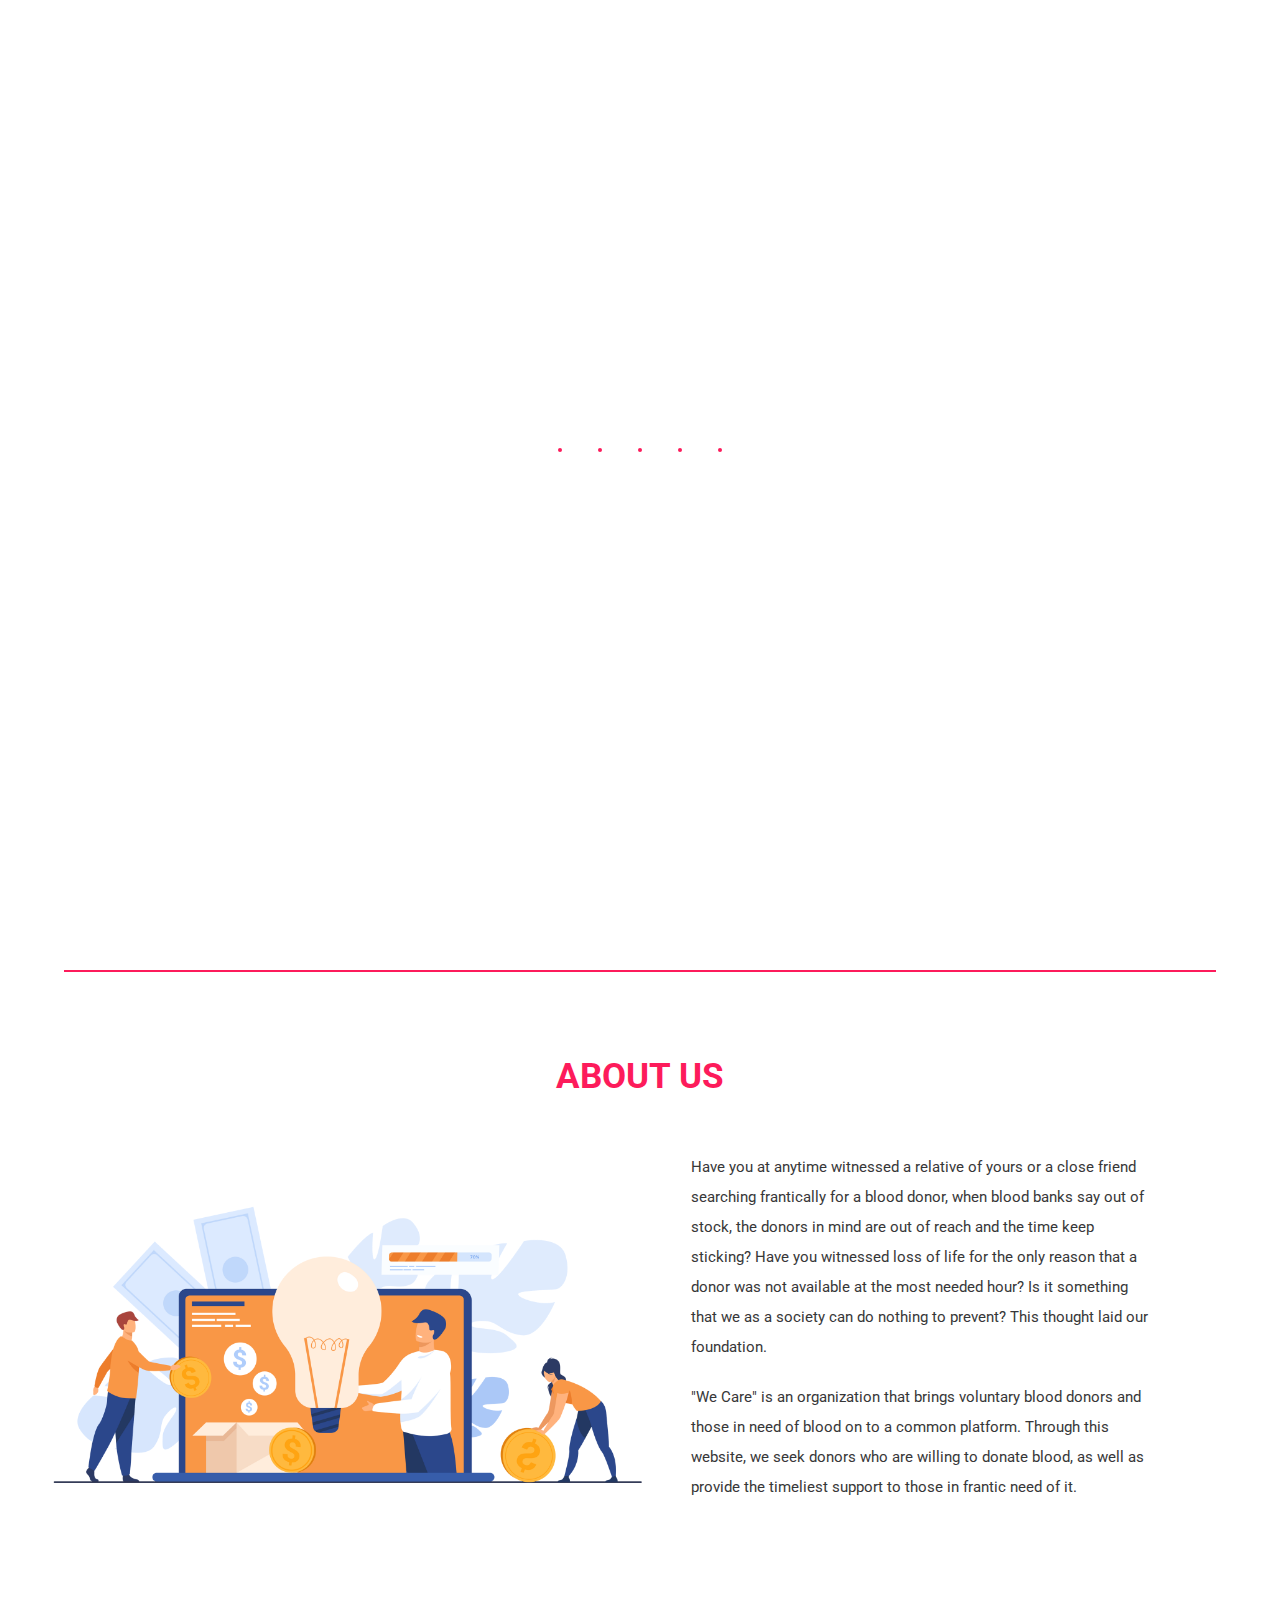
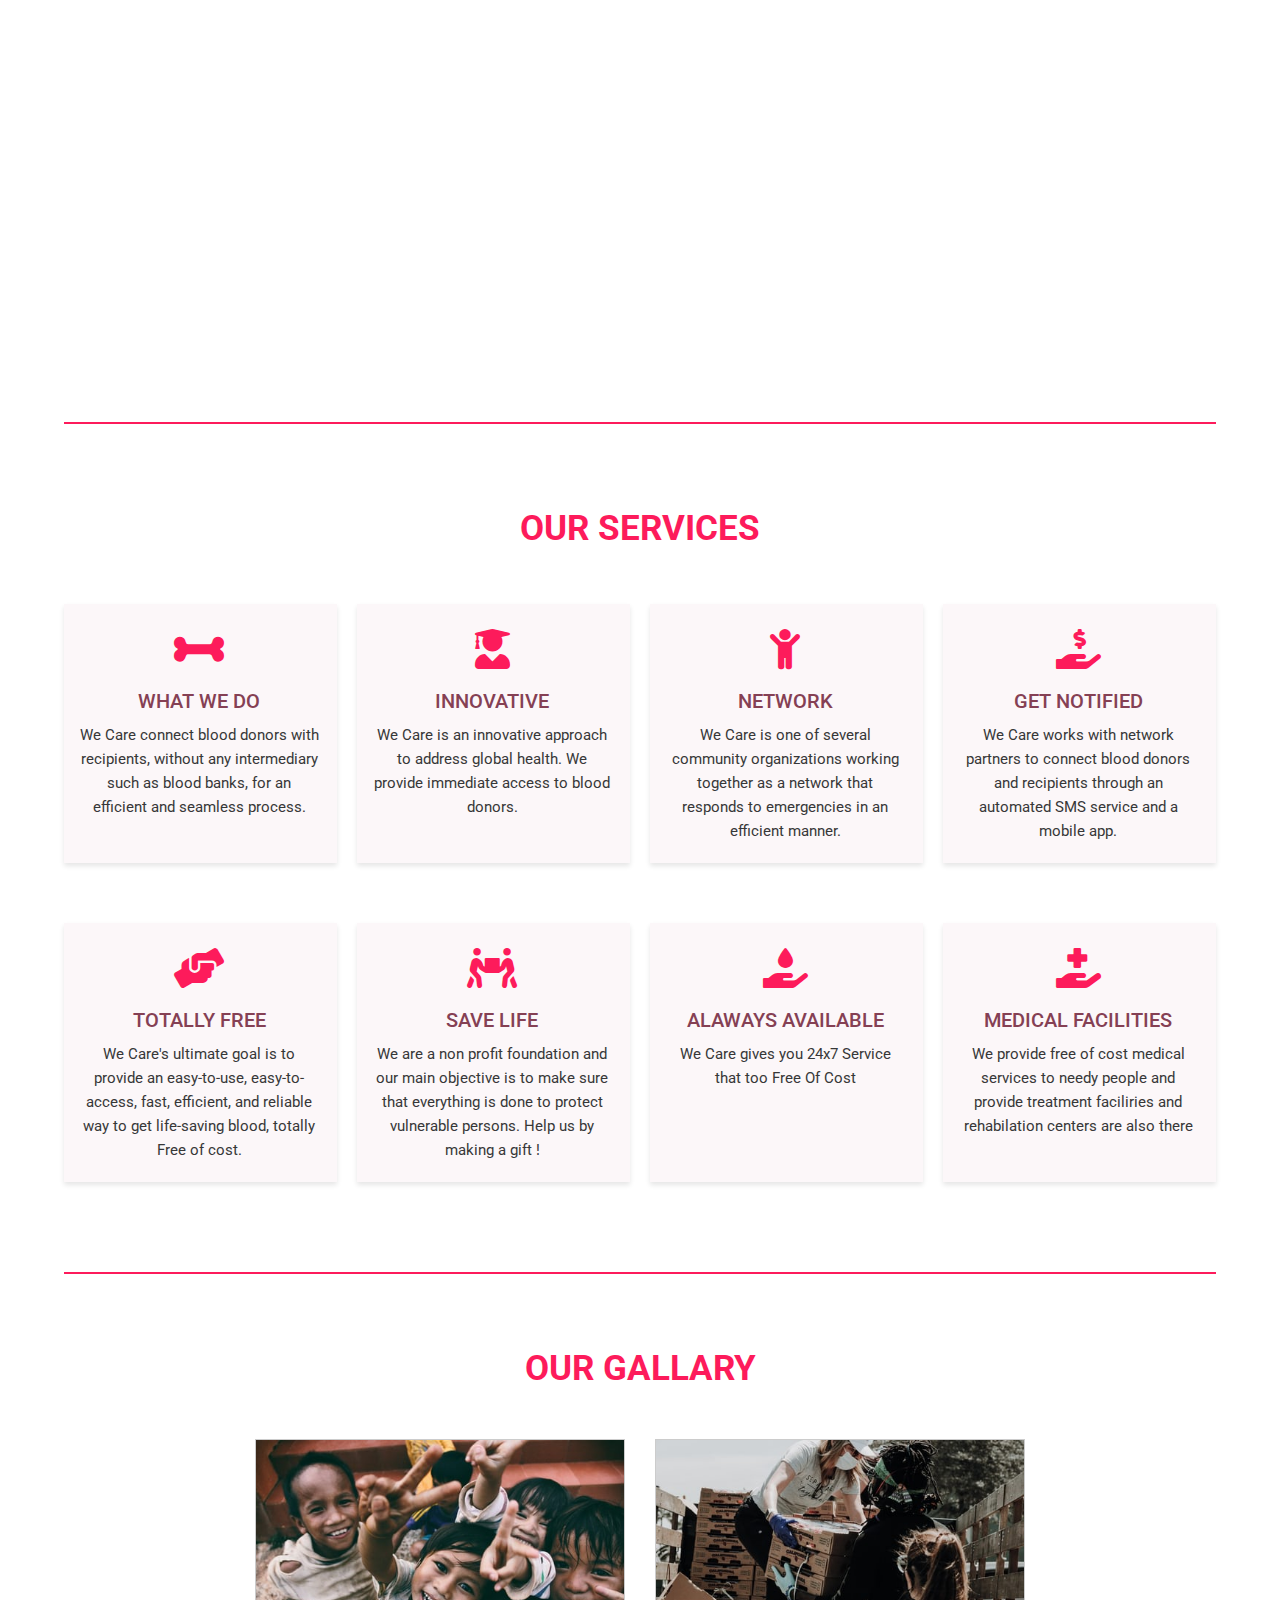
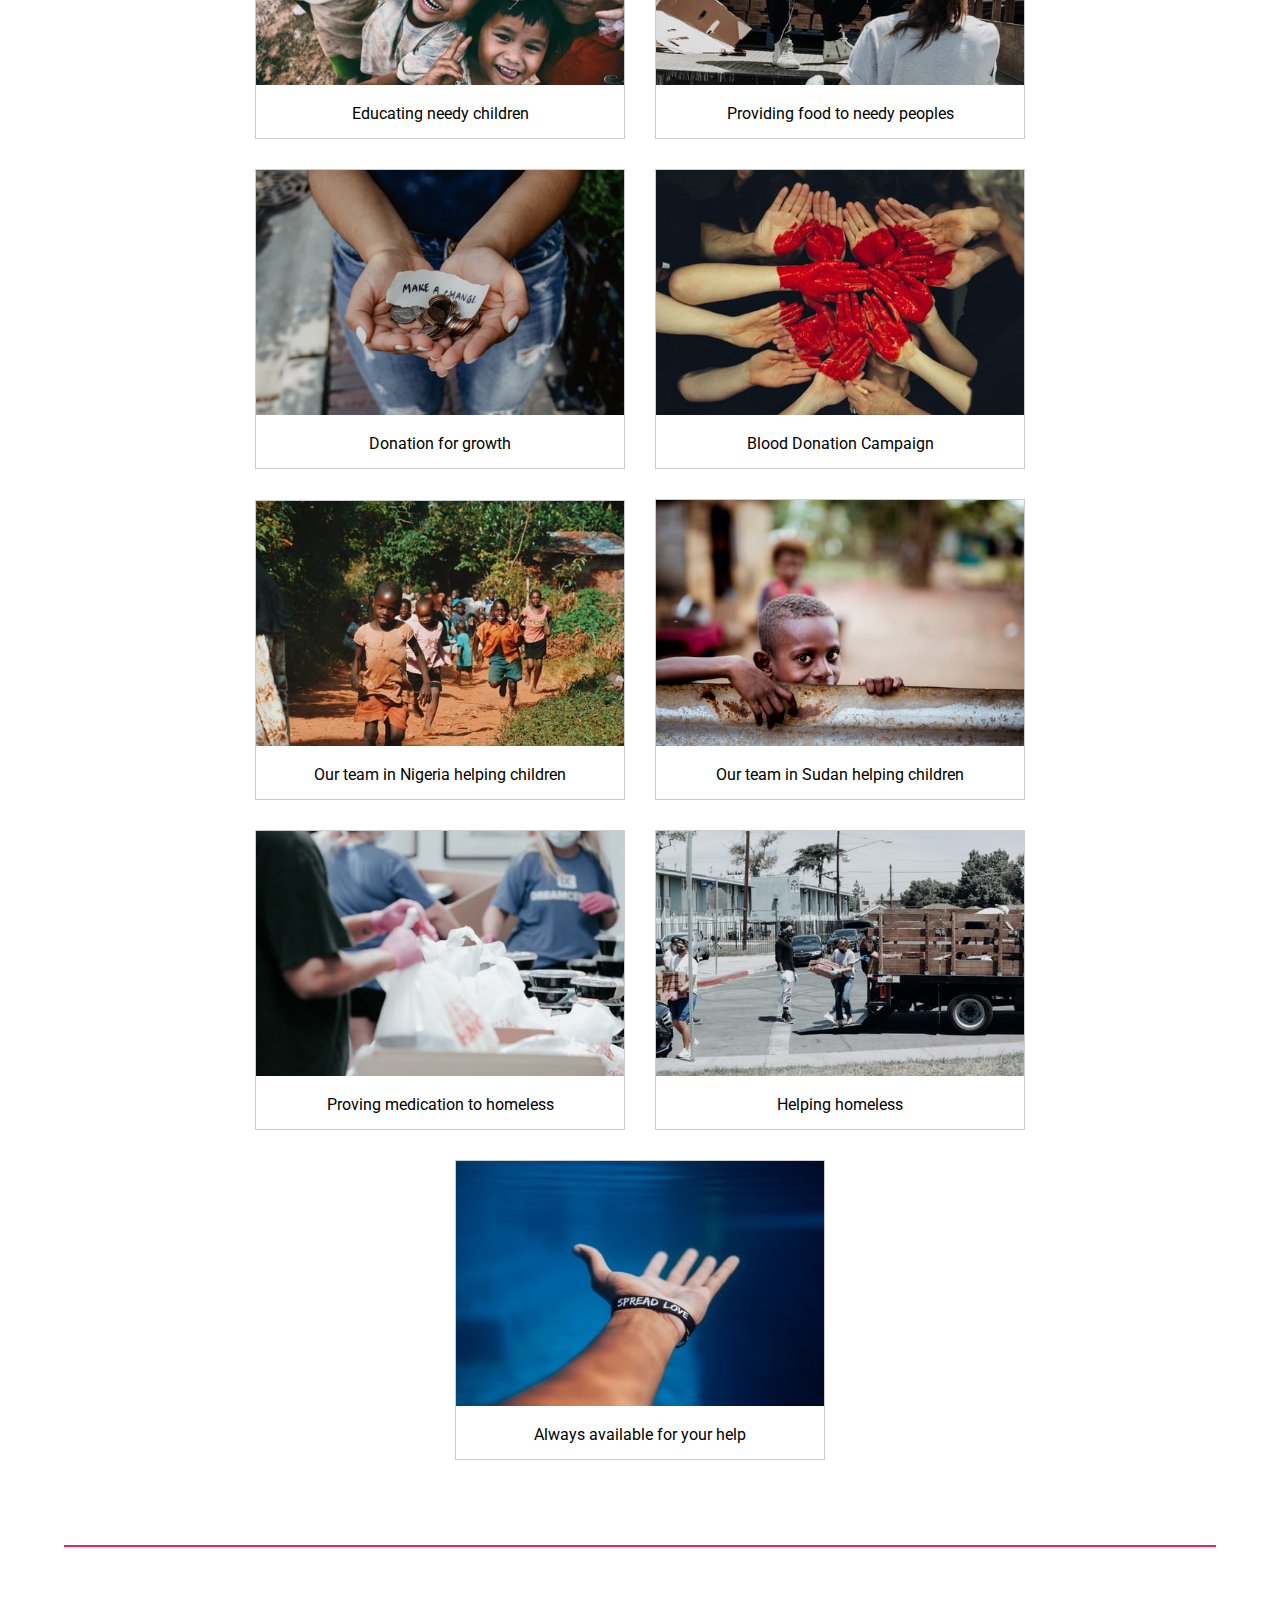
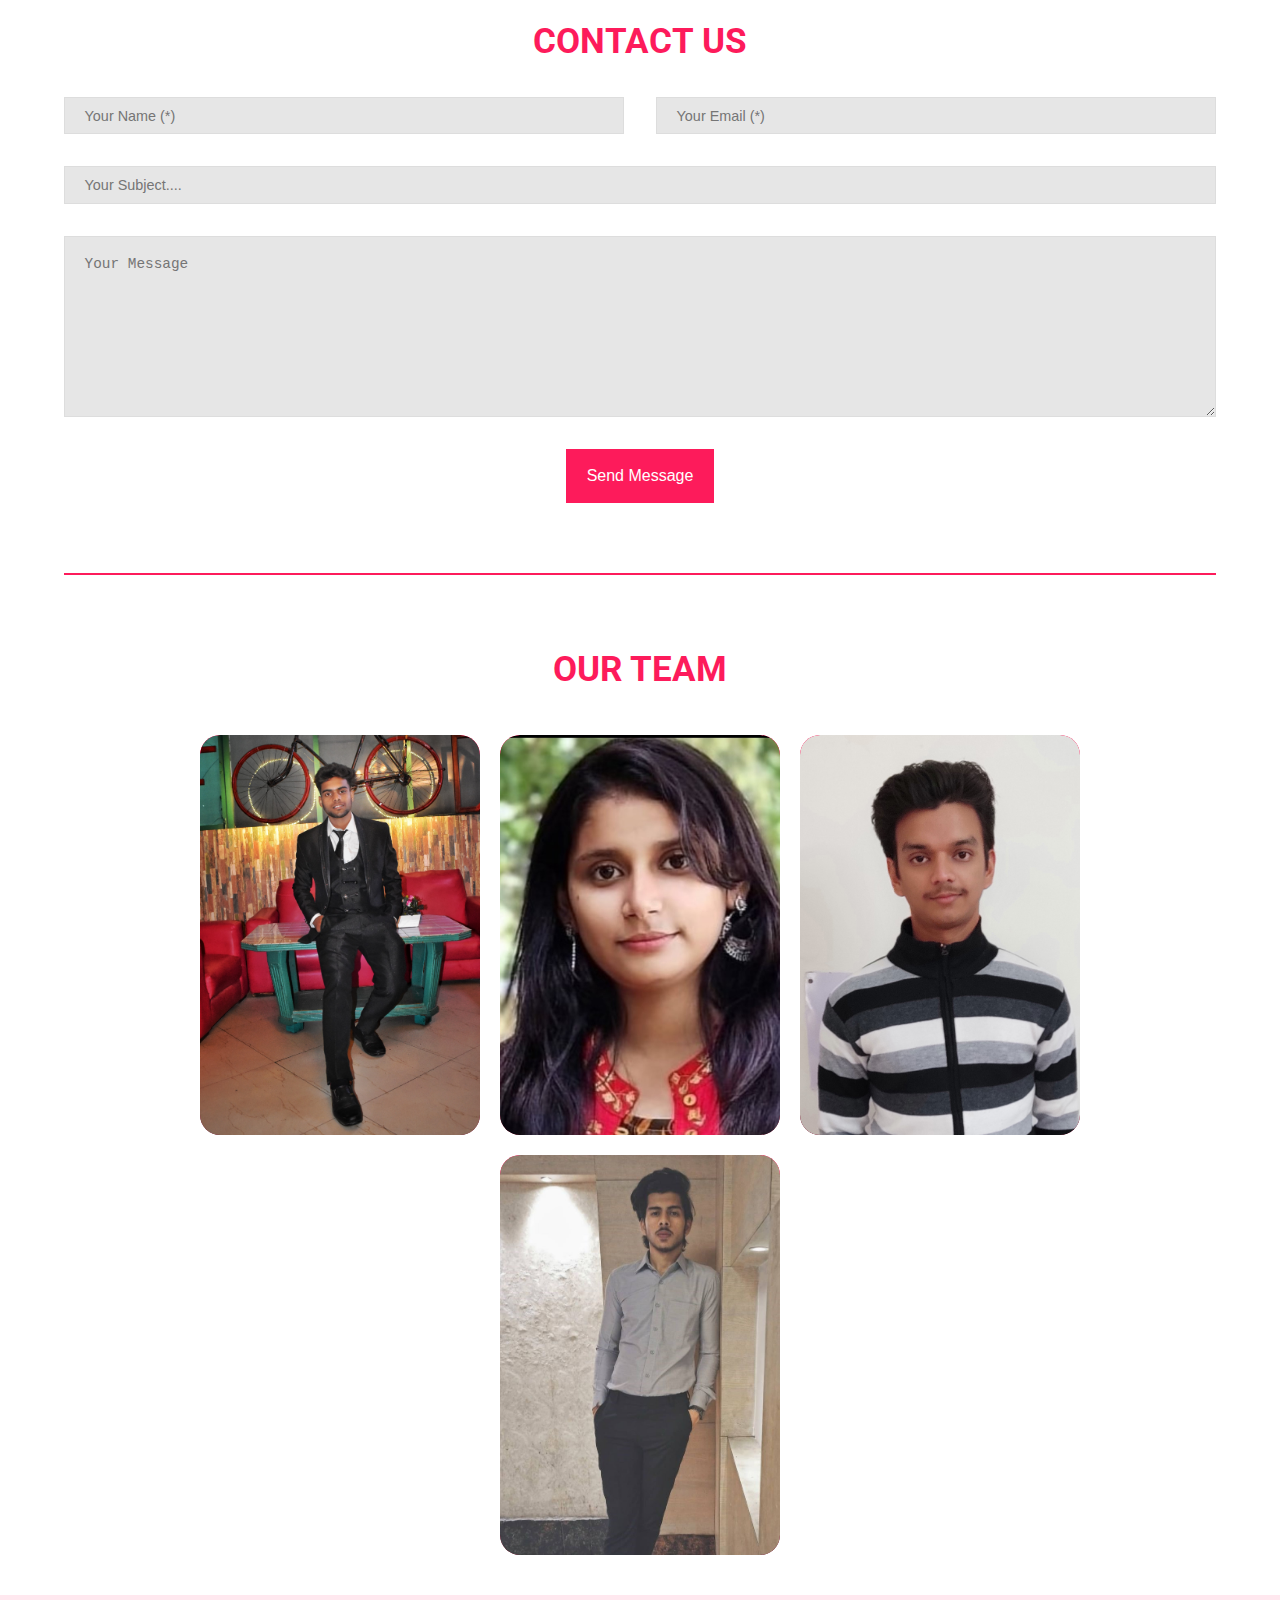
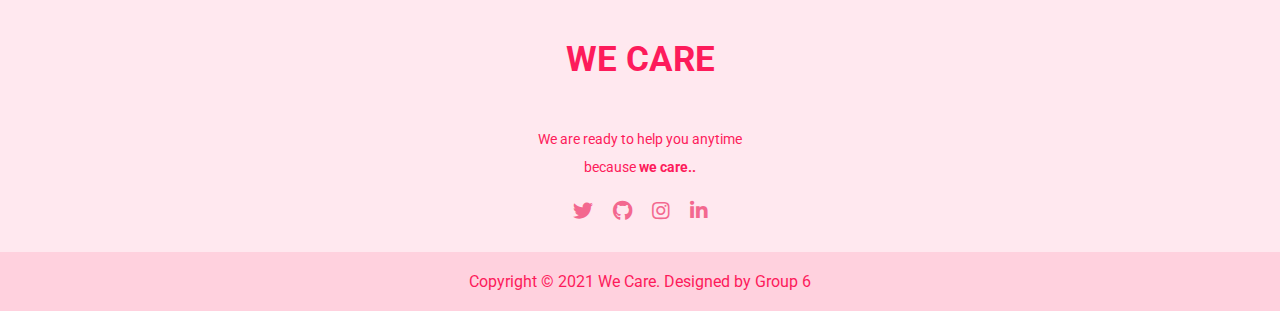
<file: index.html>
<!DOCTYPE html>
<html lang="en">

<head>
    <meta charset="UTF-8">
    <meta http-equiv="X-UA-Compatible" content="IE=edge">
    <meta name="viewport" content="width=device-width, initial-scale=1.0">
    <title>We Care</title>

    <!---- CSS Linkage ------>
    <link rel="stylesheet" href="style.css">

    <!---- Font Awesome Cdn Linkage ------>
    <link rel="stylesheet" href="https://cdnjs.cloudflare.com/ajax/libs/font-awesome/5.15.3/css/all.min.css">

    <!------- Favicon Linkage --------->
    <link rel="shortcut icon" href="fav.png" type="x-icon">
</head>

<body>

    <!------- Pre Loader --------->
    <div class="preloader">
        <div class="load"></div>
        <div class="load"></div>
        <div class="load"></div>
        <div class="load"></div>
        <div class="load"></div>
    </div>
    <!------- Pre Loader End --------->

    <!------------- Pop-up ------------->
    <div class="popup">
        <div class="pop-contaier">
            <div class="popup-box">
                <div class="close">
                    <img src="close.png" alt="pic">
                </div>
                <div class="pop-img">
                    <img src="pop.png" alt="pic">
                </div>
                <div class="pop-content">
                    <div>
                        <h3>Become a Donar</h3>
                        <h2>We <span>Care</span></h2>
                        <p>Helo us save lives become a donor now by filling this form</p>
                        <a href="form.html" target="_blank">Donate Now</a>
                    </div>
                </div>
            </div>
        </div>
    </div>
    <!------------- Pop-up End ------------->


    <!------------ Scroll-top button -------------->
    <div class="scroll-btn">
        <i class="fas fa-angle-up"></i>
    </div>
    <!------------ Scroll-top button End -------------->


    <!---- Navigation ------>
    <header>
        <div class="tbox" id="tbox">
            <div id="toogle"></div>
        </div>
        <nav class="navigation">
            <div class="logo">
                <img src="logo2.png" alt="logo">
            </div>
            <div class="nav-list" id="nav-list">
                <ul>
                    <li><a class="list" href="#home">Home</a></li>
                    <li><a class="list" href="#about">About</a></li>
                    <li><a class="list" href="#services">Services</a></li>
                    <li><a class="list" href="#gallery">Gallery</a></li>
                    <li><a class="list" href="#contact">Contact</a></li>
                    <li><a class="list" href="#team">Team</a></li>
                </ul>
            </div>
        </nav>
    </header>
    <!---- Navigation End ------>

    <!---- Home Section ------>
    <section class="home" id="home">
        <div class="intro">
            <h1>You are someone's Hero - donate blood</h1>
            <p>In as little as few minutes, you can become someone's unnamed, unknown, but all-important Hero. Saving a
                life is a noble work that starts very simply and easily. Donate Blood or donate Money, every form of
                contribution you make is important, valued and essential in our shared mission to save lives.</p>
            <span><a href="#contact">Contact Us</a></span>
            <span><a href="form.html">Donate Now</a></span>
        </div>
        <div class="home-img">
            <img src="img1.png" alt="">
        </div>
    </section>
    <!---- Home Section End ------>

    <hr id="about">

    <!---- About Section ------>
    <section class="about">
        <h1 class="heading">About Us</h1>
        <div class="about-container">
            <div class="img">
                <img src="img2.png" alt="">
            </div>
            <div class="text">
                <p>Have you at anytime witnessed a relative of yours or a close friend searching frantically for a blood donor, when blood banks say out of stock, the donors in mind are out of reach and the time keep sticking? Have you witnessed loss of life for the only reason that a donor was not available at the most needed hour? Is it something that we as a society can do nothing to prevent? This thought laid our foundation.</p>
                <p>"We Care" is an organization that brings voluntary blood donors and those in need of blood on
                    to a common platform. Through this website, we seek donors who are willing to donate blood, as well as provide the timeliest support to those in frantic need of it.</p>
            </div>
        </div>
    </section>
    <!---- About Section End ------>

    <hr id="services">

    <!---- Services Section ------>
    <section class="services">
        <h2 class="heading">Our Services</h2>
        <div class="service-container">
            <div class="box">
                <i class="fas fa-bone"></i>
                <h3>What we do</h3>
                <p>We Care connect blood donors with recipients, without any intermediary such as blood banks, for an
                    efficient and seamless process.</p>
            </div>
            <div class="box">
                <i class="fas fa-user-graduate"></i>
                <h3>Innovative</h3>
                <p>We Care is an innovative approach to address global health. We provide immediate access to
                    blood donors.
                </p>
            </div>
            <div class="box">
                <i class="fas fa-child"></i>
                <h3>Network</h3>
                <p>We Care is one of several community organizations working together as a network that responds to emergencies in an efficient manner.</p>
            </div>
            <div class="box">
                <i class="fas fa-hand-holding-usd"></i>
                <h3>Get notified</h3>
                <p>We Care works with network partners to connect blood donors and recipients through an
                    automated SMS service and a mobile app.</p>
            </div>
            <div class="box">
                <i class="fas fa-hands-helping"></i>
                <h3>Totally Free</h3>
                <p>We Care's ultimate goal is to provide an easy-to-use, easy-to-access, fast, efficient, and
                    reliable way to get life-saving blood, totally Free of cost.</p>
            </div>
            <div class="box">
                <i class="fas fa-people-carry"></i>
                <h3>Save Life</h3>
                <p>We are a non profit foundation and our main objective is to make sure that everything is done to protect vulnerable persons. Help us by making a gift !</p>
            </div>
            <div class="box">
                <i class="fas fa-hand-holding-water"></i>
                <h3>Alaways Available</h3>
                <p>We Care gives you 24x7 Service that too Free Of Cost</p>
            </div>
            <div class="box">
                <i class="fas fa-hand-holding-medical"></i>
                <h3>MEDICAL FACILITIES</h3>
                <p>We provide free of cost medical services to needy people and provide treatment faciliries and
                    rehabilation centers are also there</p>
            </div>
        </div>
    </section>
    <!---- Services Section End ------>

    <hr id="gallery">

    <!---- Gallery Section ------>
    <section class="gallary-img">
        <h1 class="heading">Our Gallary</h1>
        <div class="gbox">
            <div class="gallery">
                <img src="c1.jpg" alt="Cinque Terre">
                <div class="desc">Educating needy children</div>
            </div>

            <div class="gallery">
                <img src="c2.jpg" alt="Forest">
                <div class="desc">Providing food to needy peoples</div>
            </div>

            <div class="gallery">
                <img src="c3.jpg" alt="Northern Lights">
                <div class="desc">Donation for growth</div>
            </div>

            <div class="gallery">
                <img src="c4.jpg" alt="Mountains">
                <div class="desc">Blood Donation Campaign</div>
            </div>
            <div class="gallery">
                <img src="c5.jpg" alt="Mountains">
                <div class="desc">Our team in Nigeria helping children</div>
            </div>
            <div class="gallery">
                <img src="c6.jpg" alt="Mountains">
                <div class="desc">Our team in Sudan helping children</div>
            </div>
            <div class="gallery">
                <img src="c7.jpg" alt="Mountains">
                <div class="desc">Proving medication to homeless</div>
            </div>
            <div class="gallery">
                <img src="c8.jpg" alt="Mountains">
                <div class="desc">Helping homeless</div>
            </div>
            <div class="gallery">
                <img src="c9.jpg" alt="Mountains">
                <div class="desc">Always available for your help</div>
            </div>
        </div>
    </section>
    <!---- Gallery Section End ------>

    <hr id="contact">

    <!---- Contact Us Section ------>
    <section class="contact">
        <h1>Contact Us</h1>
        <form action="script2.php" method="POST">
            <div class="input-wrap">
                <input type="text" placeholder="Your Name (*)" name="name">
                <input type="email" placeholder="Your Email (*)" name="email">
            </div>
            <div class="input-wrap-2">
                <input type="text" placeholder="Your Subject...." name="subject">
                <textarea name="msg" id="" cols="30" rows="10" placeholder="Your Message"></textarea>
            </div>
            <div class="btn">
                <button type="submit">Send Message</button>
            </div>
        </form>
    </section>
    <!---- Contact Us Section End ------>

    <hr id="team">

    <!---- Teams Section ------>
    <section class="section-team">
        <h1 class="heading">Our Team</h1>
        <div class="container">
            <div class="card">
                <div class="imgbox">
                    <img src="pic6.jpeg" alt="image">
                </div>
                <div class="content">
                    <div class="details">
                        <h2>Saurabh Pandey<br><span>Web Devloper</span></h2>
                        <ul class="social">
                            <li><a href="https://twitter.com/InertiaCode" target="blank"><i
                                        class="fab fa-twitter"></i></a></li>
                            <li><a href="https://github.com/reddevill007" target="blank"><i
                                        class="fab fa-github"></i></a></li>
                            <li><a href="https://www.instagram.com/red._.devill_/" target="blank"><i
                                        class="fab fa-instagram"></i></a></li>
                            <li><a href="https://www.linkedin.com/in/saurabh-pandey-161348200/" target="blank"><i
                                        class="fab fa-linkedin-in"></i></a></li>
                        </ul>
                    </div>
                </div>
            </div>
            <div class="card">
                <div class="imgbox">
                    <img src="pic2.jpg" alt="image">
                </div>
                <div class="content">
                    <div class="details">
                        <h2>Shruti Shreya<br><span>Web Devloper</span></h2>
                        <ul class="social">
                            <li><a href="https://twitter.com/InertiaCode" target="blank"><i
                                        class="fab fa-twitter"></i></a></li>
                            <li><a href="https://github.com/reddevill007" target="blank"><i
                                        class="fab fa-github"></i></a></li>
                            <li><a href="https://www.instagram.com/red._.devill_/" target="blank"><i
                                        class="fab fa-instagram"></i></a></li>
                            <li><a href="https://www.linkedin.com/in/saurabh-pandey-161348200/" target="blank"><i
                                        class="fab fa-linkedin-in"></i></a></li>
                        </ul>
                    </div>
                </div>
            </div>
            <div class="card">
                <div class="imgbox">
                    <img src="pic3.jpg" alt="image">
                </div>
                <div class="content">
                    <div class="details">
                        <h2>Alok Kumar Jha<br><span>Backend</span></h2>
                        <ul class="social">
                            <li><a href="https://twitter.com/InertiaCode" target="blank"><i
                                        class="fab fa-twitter"></i></a></li>
                            <li><a href="https://github.com/reddevill007" target="blank"><i
                                        class="fab fa-github"></i></a></li>
                            <li><a href="https://www.instagram.com/red._.devill_/" target="blank"><i
                                        class="fab fa-instagram"></i></a></li>
                            <li><a href="https://www.linkedin.com/in/saurabh-pandey-161348200/" target="blank"><i
                                        class="fab fa-linkedin-in"></i></a></li>
                        </ul>
                    </div>
                </div>
            </div>
            <div class="card">
                <div class="imgbox">
                    <img src="pic5.jpg" alt="image">
                </div>
                <div class="content">
                    <div class="details">
                        <h2>Bhuvanyu Oliyan<br><span>Backend</span></h2>
                        <ul class="social">
                            <li><a href="https://twitter.com/InertiaCode" target="blank"><i
                                        class="fab fa-twitter"></i></a></li>
                            <li><a href="https://github.com/reddevill007" target="blank"><i
                                        class="fab fa-github"></i></a></li>
                            <li><a href="https://www.instagram.com/red._.devill_/" target="blank"><i
                                        class="fab fa-instagram"></i></a></li>
                            <li><a href="https://www.linkedin.com/in/saurabh-pandey-161348200/" target="blank"><i
                                        class="fab fa-linkedin-in"></i></a></li>
                        </ul>
                    </div>
                </div>
            </div>
        </div>
    </section>
    <!---- Teams Section End ------>



    <!------------- Footer ------------->
    <footer>
        <div class="footer-content">
            <h1 class="heading">We Care</h1>
            <p>We are ready to help you anytime because <b>we care..</b> </p>
            <ul class="solink">
                <li><a href="#" target="blank"><i class="fab fa-twitter"></i></a></li>
                <li><a href="#" target="blank"><i class="fab fa-github"></i></a></li>
                <li><a href="#" target="blank"><i class="fab fa-instagram"></i></a></li>
                <li><a href="#" target="blank"><i class="fab fa-linkedin-in"></i></a></li>
            </ul>
        </div>
        <div class="footer-bottom">
            <p>Copyright &copy; 2021 We Care. Designed by <span>Group 6</span></p>
        </div>
    </footer>
    <!------------- Footer End ------------->


    <!---- Javascript Linkage ------>
    <script src="app.js"></script>
    
    
    
</body>

</html>
</file>
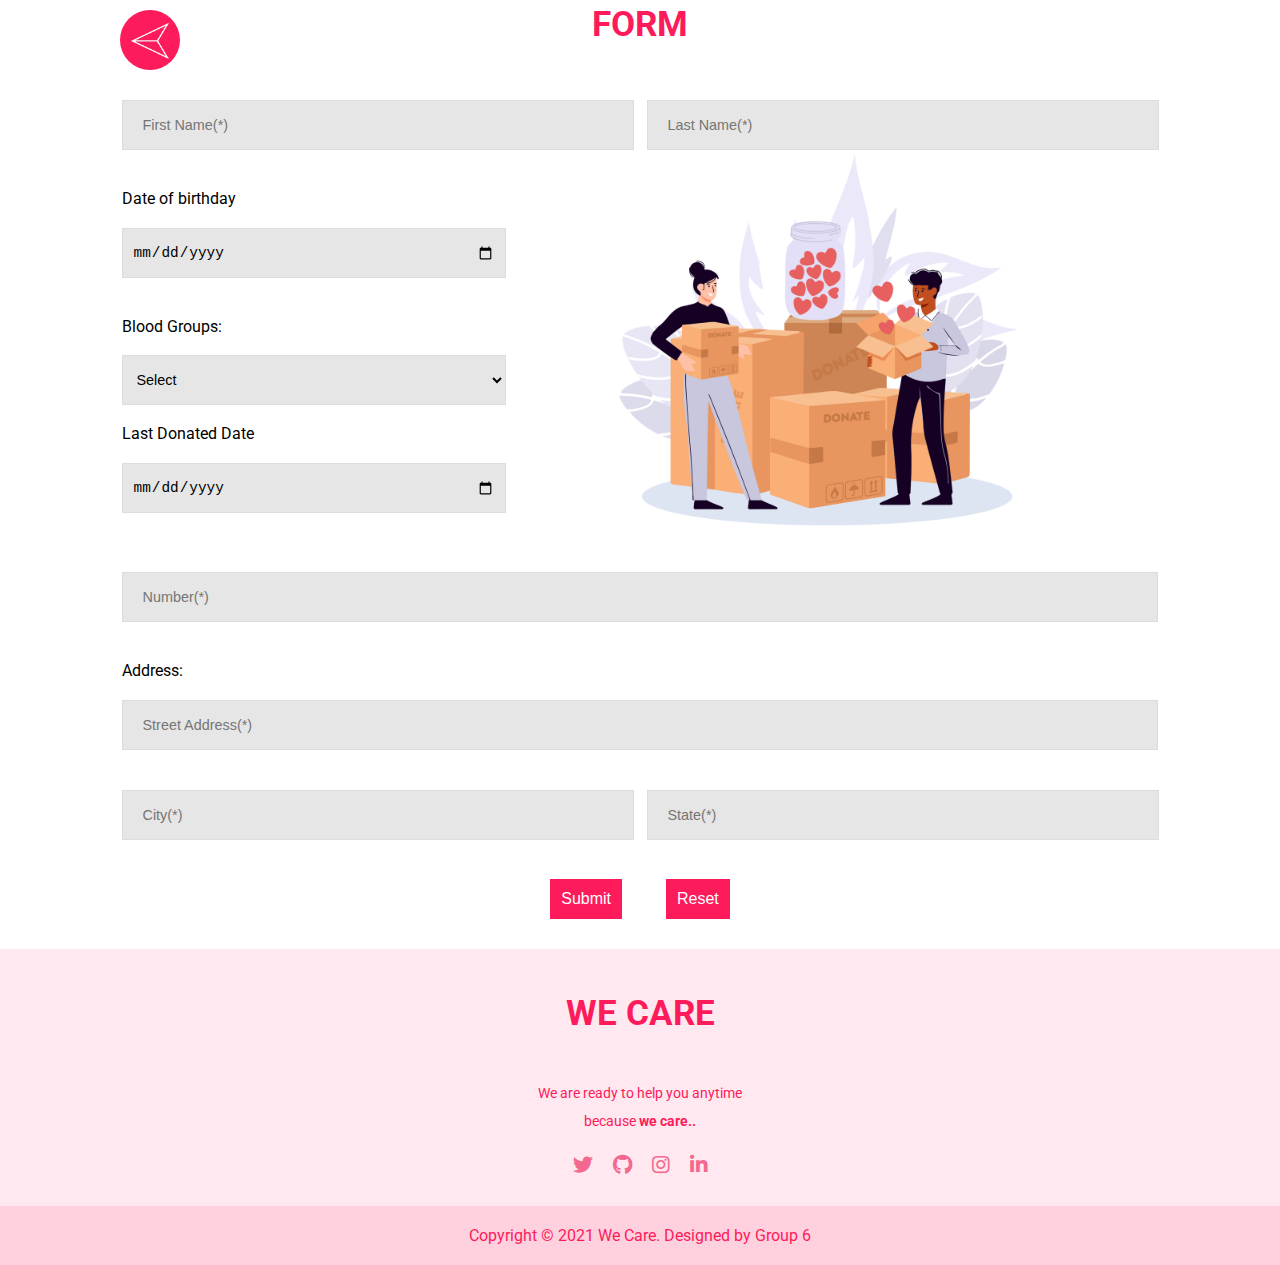
<file: form.html>
<!DOCTYPE html>
<html lang="en">

<head>
    <meta charset="UTF-8">
    <meta http-equiv="X-UA-Compatible" content="IE=edge">
    <meta name="viewport" content="width=device-width, initial-scale=1.0">
    <title>Blood Donation Form</title>
    <!---- CSS Linkage ------>
    <link rel="stylesheet" href="style.css">

    <!---- Font Awesome Cdn Linkage ------>
    <link rel="stylesheet" href="https://cdnjs.cloudflare.com/ajax/libs/font-awesome/5.15.3/css/all.min.css">

    <!------- Favicon Linkage --------->
    <link rel="shortcut icon" href="fav.png" type="x-icon">
</head>
<style>
    .home-link{
        position: absolute;
        top: 10px;
        left: 120px;
        width: 60px;
        height: 60px;
        background-color: #fd1b5b;
        border-radius: 50%;
    }
    
    .home-link a{
        align-items: center;
        height: 100%;
        width: 100%;
        display: flex;
        justify-content: center;
        align-items: center;
    }
    .home-link a img{
        line-height: 50px;
        width: 70%;
        height: 70%;
    }
</style>
<body>
    <div class="home-link">
        <a href="index.html">
            <img src="home.png" alt="pic">
        </a>
    </div>
    <div class="img-folder">
        <img src="img1.png" alt="">
    </div>

    <!------- Form Start --------->
    <h1 class="heading">Form</h1>
    <div class="form-wrapper">
        <form action="script1.php" method="POST">
            <div class="form-wrapper1">
                <input type="text" name="donar_first_name" placeholder="First Name(*)" required>
                <input type="text" name="donar_last_name" placeholder="Last Name(*)" required>
            </div>

            <br>

            <div class="form-wrapper2">
                <label for="DOB">Date of birthday</label> <br>
                <input type="date" name="DOB" id="DOB" required>
            </div>

            <br>

            <div class="form-wrapper2">
                <label for="group"> Blood Groups: <br> <br>
                    <select id="group" name="group" required>
                        <option>Select</option>
                        <option>A+</option>
                        <option>A-</option>
                        <option>B+</option>
                        <option>B-</option>
                        <option>O+</option>
                        <option>O-</option>
                        <option>AB+</option>
                        <option>AB-</option>
                    </select>
                </label>
            </div>

            <br>

            <div class="form-wrapper2">
                <label for="Last">Last Donated Date</label> <br>
                <input type="date" name="Last_date" id="Last" required>
            </div>

            <br>

            <div class="form-wrapper2">
                <input type="tel" name="ph_no" placeholder="Number(*)" required>
            </div>

            <br>

            <div class="form-wrapper2">
                <label for="st_add">Address:<br></label>
                <input type="text" name="st_add" id="Address" placeholder="Street Address(*)" required>
            </div>

            <div class="form-wrapper1">
                <input type="text" name="city" placeholder="City(*)" required>
                <input type="text" name="state" placeholder="State(*)" required>
            </div>

            <br>

            <div class="btn">
                <button type="submit">Submit</button>
                <button type="reset">Reset</button>
            </div>
        </form>
    </div>
    <!------- Form End --------->

    <!------------- Footer ------------->
    <footer>
        <div class="footer-content">
            <h1 class="heading">We Care</h1>
            <p>We are ready to help you anytime because <b>we care..</b> </p>
            <ul class="solink">
                <li><a href="#" target="_blank"><i class="fab fa-twitter"></i></a></li>
                <li><a href="#" target="_blank"><i class="fab fa-github"></i></a></li>
                <li><a href="#" target="_blank"><i class="fab fa-instagram"></i></a></li>
                <li><a href="#" target="_blank"><i class="fab fa-linkedin-in"></i></a></li>
            </ul>
        </div>
        <div class="footer-bottom">
            <p>Copyright &copy; 2021 We Care. Designed by <span>Group 6</span></p>
        </div>
    </footer>
    <!------------- Footer End ------------->

</body>

</html>
</file>
<file: style.css>
@import url('https://fonts.googleapis.com/css2?family=Roboto:wght@400;500;700;900&display=swap');

*{
    margin: 0;
    padding: 0;
    box-sizing: border-box;
    text-decoration: none;
    list-style: none;
    scroll-behavior: smooth;
}

:root{
    --body: #fff;
}

section{
    margin-top: 80px;
}

hr{
    width: 90vw;
    margin: 70px auto;
    border: .5px solid #fd1b5b ;
}

body{
    font-family: 'Roboto', sans-serif;
    background-color:  var(--body);
}

header{
    background-color:  var(--body);
    position: fixed;
    width: 100vw;
    top: 0;
    left: 0;
    /* min-height: 50px; */
    box-shadow: 0 2px 20px 0 rgba(0, 0, 0, .2);
    z-index: 100;
    /* position: relative; */
}

nav.navigation{
    display: flex;
    justify-content: space-between;
    align-items: center;
    width: 80vw;
    margin: 0 auto;
    padding: 10px 0;
}

nav.navigation .logo img{
    height: 30px;
    width: auto;
}

nav.navigation .nav-list ul li{
    display: inline-block;
    margin: 0 20px;
}

nav.navigation .nav-list ul li a{
    color: #f3688f;
    font-size: 18px;
    transition: all .5s ease;
}

nav.navigation .nav-list ul li a:hover{
    color: #fd1b5b;
}

#toogle{
    display: none;
}

@media (max-width: 923px) {

    header{
        min-height: 70px;
    }
    
    nav.navigation .logo{
        display: none;
    }

    nav.navigation .nav-list{
        margin: 10px auto;
    }

    nav.navigation .nav-list ul{
        display: none;
        justify-content: center;
        align-items: center;
        flex-direction: column;
        gap: 10px;
    }

    .tbox{
        height: 50px;
        width: 50px;
        cursor: pointer;
        position: absolute;
    }

    #toogle{
        height: 2px;
        width: 30px;
        position: absolute;
        top: 30px;
        left: 20px;
        background-color: #fd1b5b;
        display: block;
        cursor: pointer;
    }

    #toogle::before{
        content: '';
        height: 2px;
        width: 30px;
        position: absolute;
        top: 10px;
        left: 0px;
        background-color: #fd1b5b;
    }

    #toogle::after{
        content: '';
        height: 2px;
        width: 30px;
        position: absolute;
        bottom: 10px;
        left: 0px;
        background-color: #fd1b5b;
    }

    #toogle.active{
        height: 0;
        width: 0;
    }

    #toogle.active::before{
        content: '';
        transform: rotate(45deg);
        top: 0px;
        left: 0px;
    }

    #toogle.active::after{
        content: '';
        transform: rotate(-45deg);
        bottom: -2px;
        left: 0px;
    }

    nav.navigation .nav-list.active ul{
        display: flex;
        padding: 10px;
    }

    nav.navigation .nav-list.active ul li{
        margin: 20px 0;
        /* height: 100vh; */
    }
}

section.home{
    min-height: 100vh;
    width: 90vw;
    margin: 0 auto;
    display: flex;
    justify-content: center;
    align-items: center;
    background-color: var(--body);
}

section.home .intro{
    width: 50%;
}

section.home .intro  p{
    font-size: 20px;
    margin: 1.25rem 0rem; 
    color: #373738;
    line-height: 1.5;
}

section.home .intro h1{
    font-size: 35px;
    color: #fd1b5b;
    line-height: 50px;
    font-weight: 700;
    text-transform: uppercase;
}

section.home .intro span{
    background-color: #fd1b5b;
    margin-right: 20px;
    cursor: pointer;
    font-size: 1rem;
    padding: 0.375rem 1.25rem;
    transition: ease-in-out 0.7s;
    border: 1px solid transparent;
}

section.home .intro span a{
    color: var(--body);
}

section.home .intro span:hover{
    background-color: var(--body);
    border-color: #fd1b5b;
}

section.home .intro span:hover a{
    color: #fd1b5b;
}

section.home .home-img{
    width: 50%;
    object-fit: cover;
    display: flex;
    justify-content: center;
    align-items: center;
}

section.home .home-img img{
    width: 70%;
    animation: anime 6s infinite linear;
}

@keyframes anime {
    0%{
        transform: translateY(0px);
    }

    25%{
        transform: translateY(-30px);
    }

    50%{
        transform: translateY(0px);
    }

    75%{
        transform: translateY(30px);
    }

    100%{
        transform: translateY(0px);
    }
}

@media (max-width: 650px) {
    section.home{
        flex-direction: column;
        margin-top: 80px;
    }

    section.home .intro,
    section.home .home-img{
        width: 100%;
    }
    
}

.about{
    margin-bottom: 30px;
    min-height: 100vh;
}

.about-container{
    display: flex;
    justify-content: center;
    align-items: center;
    width: 90vw;
}

.about-container .img{
    width: 60%; 
    object-fit: cover;
    display: flex;
    justify-content: center;
    align-items: center;
}

.about-container .img img{
    width: 90%;
    animation: anime 6s infinite linear;
}

.about-container .text{
    width: 40%;
}

.about-container .text p{
    margin: 20px 0px;
    font-size: 15px;
    color: #373738;
    line-height: 30px;
    font-weight: 400;
}

@media (max-width: 650px) {
    .about-container{
        flex-direction: column;
        margin-top: 80px;
    }

    .about-container .text,
    .about-container .img{
        width: 100%;
    }

    .about-container .text p{
        padding: 20px;
    }
    
}


.services{
    margin-bottom: 30px;
}

.services .service-container{
    display: grid;
    grid-template-columns: repeat(4, 1fr);
    grid-gap: 20px;
    width: 90vw;
    margin: 30px auto;
}

.services .service-container .box{
    margin: 20px 0px;
    padding: 15px 18px 20px 15px;
    background: #fcf7f9;
    text-align: center;
    box-shadow: 0px 3px 5px 0px rgb(0 0 0 / 10%);
    cursor: pointer;
    transition: all .3s ease-in-out;
}

.services .service-container .box:hover{
    transform: translateY(-15px);
}

.services .service-container .box i{
    color: #fd1b5b;
    font-size: 40px;
    margin: 10px;
}

.services .service-container .box h3 {
    color: #854054;
    text-transform: uppercase;
    padding: 10px 0px;
    font-size: 20px;
    font-weight: 500;
}

.services .service-container .box p {
    font-size: 15px;
    line-height: 24px;
    font-weight: 400;
    color: #373738;
}

@media (max-width: 910px){

    .services .service-container{
        grid-template-columns: repeat(3, 1fr);
    }

}

@media (max-width: 700px){

    .services .service-container{
        grid-template-columns: repeat(2, 1fr);
    }

}

@media (max-width: 400px){

    .services .service-container{
        grid-template-columns: repeat(1, 1fr);
    }

}

.gallary-img{
    width: 90vw;
    margin: 30px auto;
}

.gbox{
    /* display: grid;
    grid-gap: 20px;
    grid-template-columns: repeat(3, 1fr); */
    display: flex;
    /* align-content: center; */
    align-items: center;
    flex-wrap: wrap;
    justify-content: center;
    margin: 0 auto;
}


div.gallery {
    margin: 15px;
    border: 1px solid #ccc;
    width: 370px;
}
  
div.gallery:hover {
    border: 1px solid #777;
}
  
div.gallery img {
    width: 100%;
    height: auto;
}
  
div.desc {
    padding: 15px;
    text-align: center;
}

@media (max-width: 412px){

    div.gallery ,
    div.gallery img {
        width: 250px;
    }

}

.contact {
    width: 90vw;
    margin: 0 auto;
}

.contact h1,
.heading{
    font-size: 35px;
    color: #fd1b5b;
    line-height: 50px;
    font-weight: 700;
    text-transform: uppercase;
    text-align: center;
    margin-bottom: 30px;
}

.contact .input-wrap{
    display: grid;
    grid-template-columns: repeat(2,1fr);
    grid-gap: 2rem;
    margin-bottom: 2rem;
}

.contact .input-wrap-2{
    display: flex;
    flex-direction: column;
}

.contact input{
    padding: 0.6rem;
    border: 1px solid #ddd;
    font-size: 0.9rem;
    background-color: #e6e6e6;
}

.contact .input-wrap-2 input{
    margin-bottom: 2rem;
    border: 1px solid #ddd;
    font-size: 0.9rem;
    background-color: #e6e6e6;
}

.contact .input-wrap-2 textarea{
    padding: 0.6rem;
    border: 1px solid #ddd;
    margin-bottom: 2rem;
    font-size: 0.9rem;
    background-color: #e6e6e6;
}

.contact input:focus{
    outline: none;
}

.contact textarea:focus{
    outline: none;
}

.contact .btn-wrapper{
    text-align: center;
}

.contact .btn{
    width: 90vw;
    display: flex;
    justify-content: center;
    align-items: center;
    margin-bottom: 30px;
}

.contact .btn button{
    outline: none;
    color: var(--body);
    background-color: #fd1b5b;
    cursor: pointer;
    font-size: 1rem;
    padding: 1.075rem 1.25rem;
    transition: ease-in-out 0.7s;
    border: 1px solid transparent;
}

.contact .btn button:hover{
    background-color: var(--body);
    color: #fd1b5b;
    border-color: #fd1b5b;
}

@media (max-width: 462px){

    .contact .input-wrap{
        grid-template-columns: repeat(1,1fr);
    }
    
}

footer{
    background: #ffe8ef;
    height: auto;
    width: 100%;
    padding-top: 40px;
    color: #fd1b5b;
}

footer .footer-content{
    display: flex;
    align-items: center;
    justify-content: center;
    flex-direction: column;
    text-align: center;
}


footer .footer-content p{
    max-width: 30ch;
    margin: 10px auto;
    line-height: 28px;
    font-size: 14px;
}

footer .footer-content .solink{
    list-style: none;
    display: flex;
    align-items: center;
    justify-content: center;
    margin: 10px 0 30px 0;
}

footer .footer-content .solink li{
    margin: 0 10px;
}

footer .footer-content .solink a{
    text-decoration: none;
    color: #f3688f;
    transition:  all .5s ease;
}
footer .footer-content .solink a i{
    font-size: 20px;
}

footer .footer-content .solink a:hover i{
    color: #fd1b5b;
}

footer .footer-bottom{
    background: #ffd1de;
    width: 100%;
    padding: 20px 0;
    text-align: center;
    color: #fd1b5b;
}

::-webkit-scrollbar-track
{
	box-shadow: inset 0 0 6px #0000004d;
	background-color: var(--body);
}

::-webkit-scrollbar
{
	width: 15px;
	background-color: var(--body);
}

::-webkit-scrollbar-thumb
{
	background-color: #fd1b5b;
    border-radius: 10px;
}

.section-team {
    width: 90vw;
    margin: 30px auto;
    min-height: 100vh;
}

.section-team .container{
    position: relative;
    display: flex;
    justify-content: center;
    align-items: center;
    flex-wrap: wrap;
}

.section-team .container .card{
    position: relative;
    width: 280px;
    height: 400px;
    background: linear-gradient(#fd1b5b, #fd1b5b 30%, #86082c 30%, #751530);
    margin: 10px;
    border-radius: 20px;
    overflow: hidden;
}

.section-team .container .card .imgbox{
    position: absolute;
    top: 0;
    left: 0;
    width: 100%;
    height: 100%;
    transition: .5s;
    z-index: 90;
    transform-origin: top;
    border-radius: 20px;
    overflow: hidden;
    transition: 1s;
}

.section-team .container .card:hover .imgbox{
    transform: translateY(30px) scale(0.5) rotate(360deg);
}

.section-team .container .card .imgbox img{
    object-fit: cover;
    width: 100%;
    height: 100%;
}

.section-team .container .card .content{
    position: absolute;
    top: 0;
    left: 0;
    width: 100%;
    height: 100%;
    display: flex;
    justify-content: center;
    align-items: flex-end;
    padding-bottom: 30px;
    transition: .5s;
    transform: translateY(100%);
}

.section-team .container .card:hover .content{
    transform: translateY(0);

}

.section-team .container .card .content .details{
    display: flex;
    flex-direction: column;
    justify-content: center;
    align-items: center;
    text-align: center;
}

.section-team .container .card .content .details h2{
    font-size: 18px;
    color: #fff;
    font-weight: 500;
}

.section-team .container .card .content .details h2 span{
    font-size: 15px;
    color: #df5b71;
    font-weight: 500;
}

.section-team .container .card .content .details .social{
    display: flex;
    margin-top: 7px;
}

.section-team .container .card .content .details .social li a{
    height: 45px;
    width: 45px;
    display: flex;
    justify-content: center;
    align-items: center;
    margin: 5px;
    background-color: #f3688f;
    border-radius: 50%;
    color: #fff;
    font-size: 20px;
    transition: .5s;
}

.section-team .container .card .content .details .social li a:hover{
    transform: rotate(360deg);
}

.form-wrapper{
    width: 90vw;
    display: flex;
    justify-content: center;
    align-items: center;
    margin: 0 auto;
    margin-bottom: 30px;
}

.form-wrapper .form-wrapper1 input{
    height: 50px;
    width: 40vw;
    margin: 20px 0px;
    border: 1px solid #ddd;
    font-size: 0.9rem;
    background-color: #e6e6e6;
    outline: none;
    padding: 10px;
}

.form-wrapper .form-wrapper1 input:first-child{
    margin-right: 9px;
}

.form-wrapper .form-wrapper2 input{
    height: 50px;
    width: 81vw;
    margin: 20px 0;
    border: 1px solid #ddd;
    font-size: 0.9rem;
    background-color: #e6e6e6;
    outline: none;
    padding: 10px;
}

.form-wrapper .form-wrapper2 input[type = date]{
    width: 30vw;
}

.form-wrapper .form-wrapper2 select{
    width: 30vw;
    height: 50px;
    border: 1px solid #ddd;
    font-size: 0.9rem;
    background-color: #e6e6e6;
    outline: none;
    padding: 10px;
}

::placeholder{
    padding: 10px;
}

.form-wrapper .btn{
    text-align: center;
}

.form-wrapper .btn button{
    outline: none;
    color: var(--body);
    background-color: #fd1b5b;
    cursor: pointer;
    font-size: 1rem;
    padding: 10px;
    transition: ease-in-out 0.7s;
    border: 1px solid transparent;
    margin: 0 20px;
}

.form-wrapper .btn button:hover{
    background-color: var(--body);
    color: #fd1b5b;
    border-color: #fd1b5b;
}

.img-folder{
    height: 400px;
    width: 400px;
    position: absolute;
    right: 262px;
    top: 139px;
}

.img-folder img{
    width: 100%;
    height: 100%;
    animation: animeX 6s infinite linear;
}

@keyframes animeX {
    0%{
        transform: translateX(0px);
    }

    25%{
        transform: translateX(-30px);
    }

    50%{
        transform: translateX(0px);
    }

    75%{
        transform: translateX(30px);
    }

    100%{
        transform: translateX(0px);
    }
}



/*********** Pop-up **********/
.popup{
    position: fixed;
    top: 0;
    left: 0;
    display: none;
    z-index: 1000;
    height: 100vh;
    width: 100vw;
    background: rgba(86,86,86,0.3);
    backdrop-filter: blur(2px);
}

.popup .popup-box{
    position: relative;
    height: 400px;
    width: 600px;
    background: #fff;
    border-radius: 20px;
    display: flex;
    box-shadow: 0 5px 15px rgba(0, 0, 0, 0.1);
}

.pop-contaier{
    height: 100%;
    width: 100%;
    display: flex;
    align-items: center;
    justify-content: center;
}

.popup .popup-box .pop-img{
    position: relative;
    width: 300px;
    height: 400px;
    display: flex;
    justify-content: center;
    align-items: center;
}

.popup .popup-box .pop-img::before{
    content: '';
    position: absolute;
    width: 240px;
    height: 240px;
    background: #97517c;
    border-radius: 50%;
}

.popup .popup-box .pop-img img{
    position: relative;
    max-width: 200px;
    z-index: 100;
}

.popup .popup-box .pop-content{
    position: relative;
    width: 300px;
    height: 400px;
    display: flex;
    align-items: center;
    justify-content: center;
}

.popup .popup-box .pop-content h3{
    color: #333;
    line-height: 1rem;
    font-weight: 300;
    font-size: 1.6rem;
    margin-bottom: 5px;
}

.popup .popup-box .pop-content h2{
    color: rgb(22, 46, 22);
    font-size: 3rem;
    margin-bottom: 8px;
}

.popup .popup-box .pop-content h2 span{
    color: #fd1b5b;
    font-size: 3rem;
}

.popup .popup-box .pop-content p{
    font-weight: 300;
    margin-bottom: 18px;
}

.popup .popup-box .pop-content a{
    text-decoration: none;
    padding: 10px 20px;
    background: #fd1b5b;
    color: #fff;
    border-radius: 10px;
}

.popup .popup-box .close{
    z-index: 1000;
    position: absolute;
    top: 20px;
    right: 20px;
    height: 40px;
    width: 40px;
    background: #f3f3f3;
    background-repeat: no-repeat;
    background-size: 10px;
    background-position: center;
    cursor: pointer;
    border-radius: 50%;
    display: flex;
    justify-content: center;
    align-items: center;
}

.popup .popup-box .close img{
    height: 10px;
}

@media (max-width : 760px) {
    .popup .popup-box{
        width: 300px;
        height: auto;
        flex-direction: column;
    }

    .popup .popup-box .pop-img{
        height: 300px;
        transform: translateY(-100px);
    }

    .popup .popup-box .pop-content{
        height: auto;
        text-align: center;
        padding: 15px;
    }

    .popup .popup-box .pop-content div{
        margin-top: -120px;
    }

    .popup .popup-box .pop-content h3{
        font-size: 1.3rem;
        margin-top: 10px;
    }

    .popup .popup-box .pop-content h2{
        font-size: 2rem;
    }

    .popup .popup-box .pop-content h2 span{
        font-size: 2rem;
    }

    .popup .popup-box .pop-img::before{
        background: #ffffff;
    }

    .popup .popup-box .close{
        top: -50px;
        right: -10px;
        background: #fff url(close.png);
        background-repeat: no-repeat;
        background-size: 10px;
        background-position: center;
    }

    .popup .popup-box .pop-content a{
        margin-bottom: 20px;
    }
}


/* Pre Loader */
.preloader{
    display: flex;
    justify-content: center;
    align-items: center;
    height: 100vh;
    width: 100vw;
    position: fixed;
    top: 0;
    left: 0;
    z-index: 8000;
    background-color: #fff;
}

.preloader .load{
    height: 20px;
    width: 20px;
    margin: 10px;
    display: inline-block;
    background-color: #fd1b5b;
    border-radius: 50%;
    transform: scale(0.2);
    animation: size 1.2s infinite;
}

.preloader .load:nth-child(2){
    animation-delay: 0.2s;
}

.preloader .load:nth-child(3){
    animation-delay: 0.4s;
}

.preloader .load:nth-child(4){
    animation-delay: 0.6s;
}

.preloader .load:nth-child(5){
    animation-delay: 0.8s;
}

@keyframes size {

    0%,50%{
        transform: scale(0.2);
    }
    
    50%{
        transform: scale(1);
    }
}



/* Scroll top */
.scroll-btn {
    position: fixed;
    height: 45px;
    width: 42px;
    background: #f3688f;
    right: 30px;
    bottom: 30px;
    text-align: center;
    line-height: 45px;
    color: #fff;
    font-size: 30px;
    border-radius: 6px;
    border-bottom-width: 2px;
    cursor: pointer;
    border: 2px solid transparent;
    transition: all 0.3s ease;
    z-index: 10;
    display: none;
}

.scroll-btn:hover {
    color: #f3688f;
    background: #fff;
    border: 2px solid #f3688f;
}
</file>
